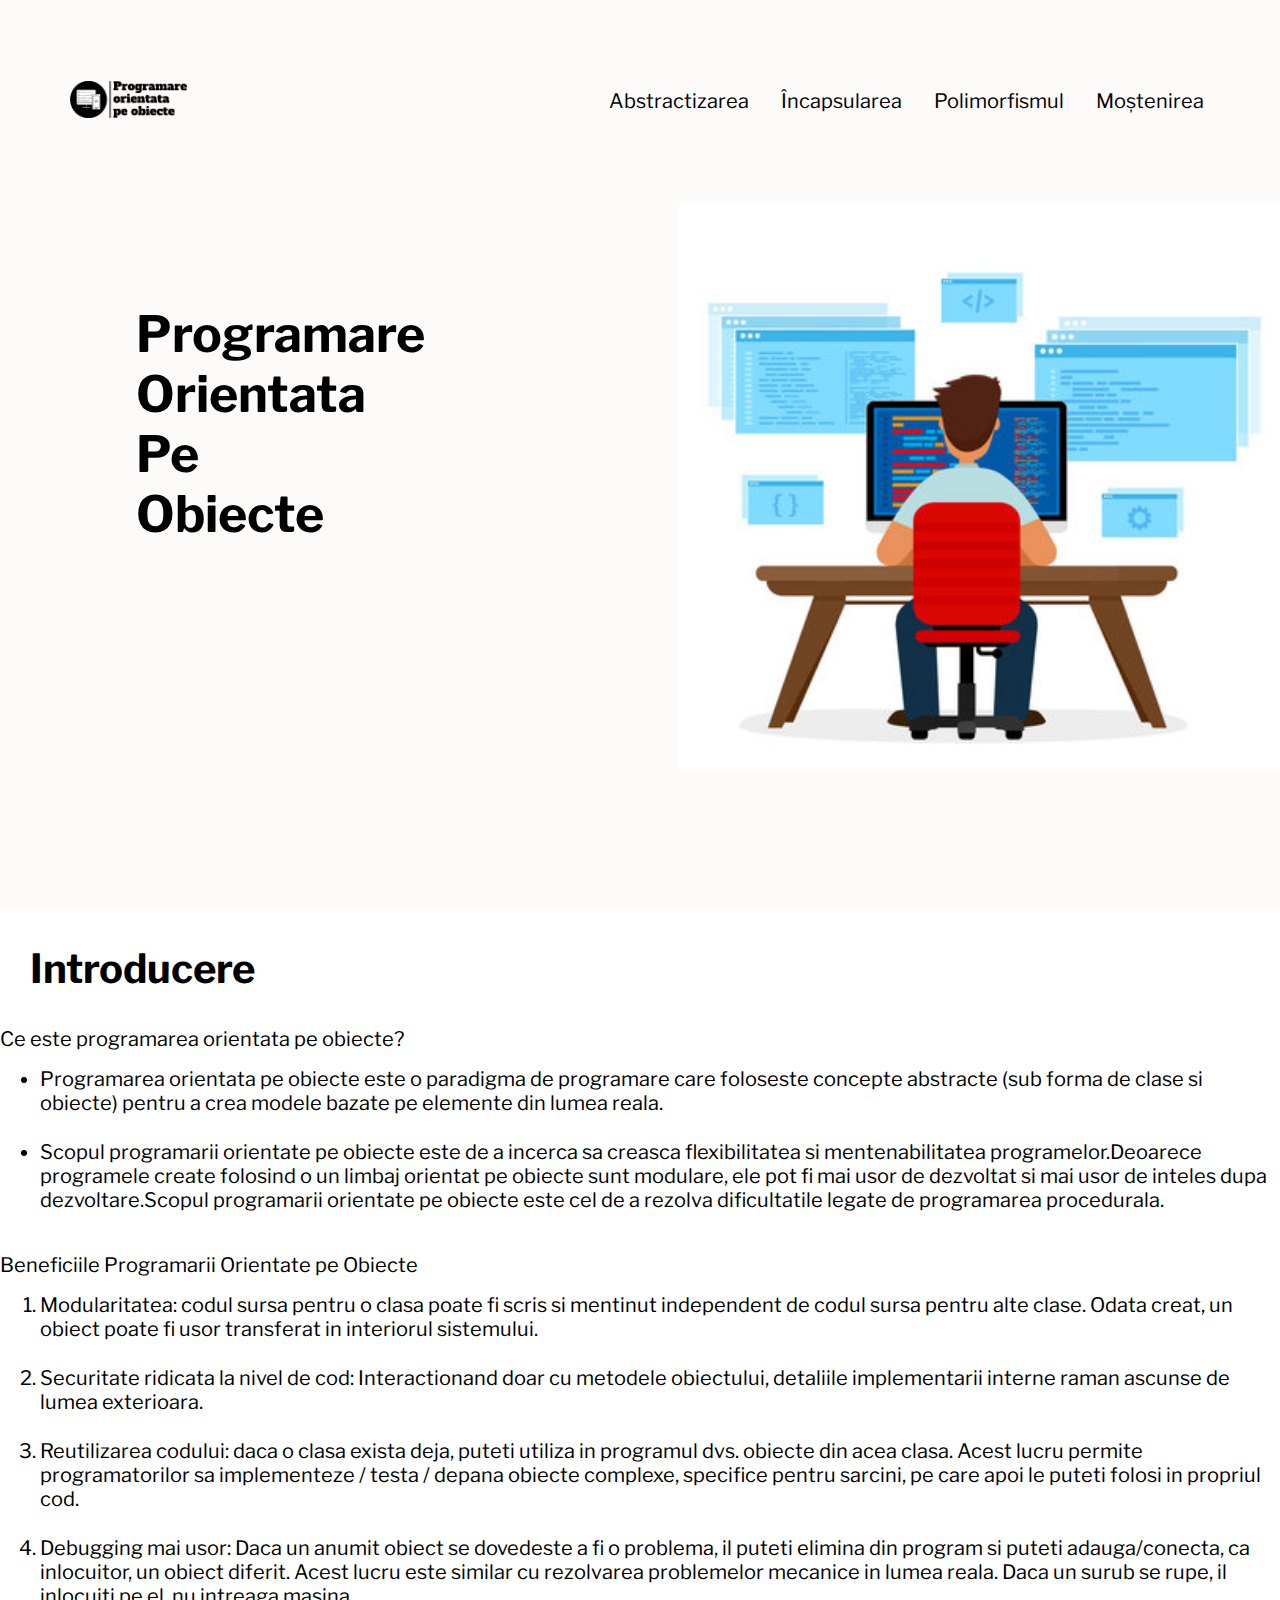
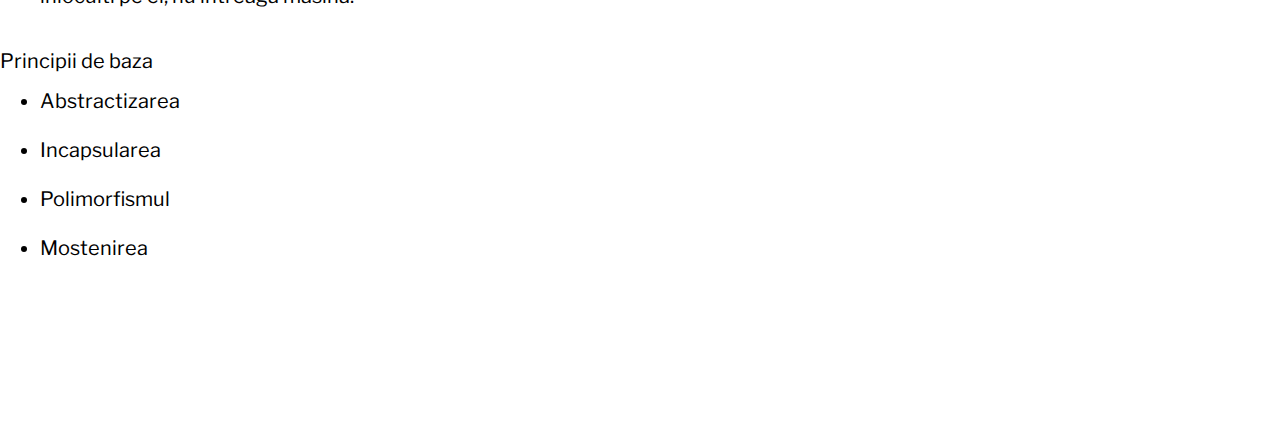
<file: index.html>
<!DOCTYPE html>
<html lang="en">
<head>
    <meta charset="UTF-8">
    <meta name="viewport" content="width=device-width, initial-scale=1.0">
    <title>Programare Orientata Pe Obiecte</title>
    <link rel="stylesheet" href="style.css">
    <link rel="preconnect" href="https://fonts.googleapis.com">
<link rel="preconnect" href="https://fonts.gstatic.com" crossorigin>
<link href="https://fonts.googleapis.com/css2?family=Libre+Franklin:ital,wght@0,100..900;1,100..900&family=Roboto:ital,wght@0,100;0,300;0,400;0,500;0,700;0,900;1,100;1,300;1,400;1,500;1,700;1,900&display=swap" rel="stylesheet">
</head>
<body>
    <div class="bara">
        <a href="index.html" style="margin-left:20px"><img class="logo" src="programare-orientata-pe-obiecte-high-resolution-logo-black-transparent (1).png"></a>
        <button class="buton"><a href="pg4.html">Abstractizarea</a></button>
        <button class="buton"><a href="pg3.html">Încapsularea</a></button>
        <button class="buton"><a href="pg2.html">Polimorfismul</a></button>
        <button class="buton" style="margin-right:70px"><a href="pg1.html">Moștenirea</a></button>
    </div>
    <div class="sus">
        <div style="height:30%" class="nr1">
            <h1 style="width:20%;
                padding-left:20%;
                margin-right:50%;
                margin-top:15%;
                font-size:50px;
                ">Programare Orientata Pe Obiecte</h1>
        </div>
        <div class="nr2" style="height: 80%">
            <img style="width:100%; height: 100%;object-fit:cover;"src="java.jpg">
        </div>
    </div>
    <div class="jos">
        <h2>Introducere</h2>
        <p>Ce este programarea orientata pe obiecte?</p>
        <ul>
            <li>
                Programarea orientata pe obiecte este o paradigma de programare care foloseste concepte abstracte (sub forma de clase si obiecte) pentru a crea modele bazate pe elemente din lumea reala. 
            </li>
            <li>
                Scopul programarii orientate pe obiecte este de a incerca sa creasca flexibilitatea si mentenabilitatea programelor.Deoarece programele create folosind o un limbaj orientat pe obiecte sunt modulare, ele pot fi mai usor de dezvoltat si mai usor de inteles dupa dezvoltare.Scopul programarii orientate pe obiecte este cel de a rezolva dificultatile legate de programarea procedurala.
            </li>
        </ul>
        <p>Beneficiile Programarii Orientate pe Obiecte</p>
        <ol>
            <li>Modularitatea: codul sursa pentru o clasa poate fi scris si mentinut independent de codul sursa pentru alte clase. Odata creat, un obiect poate fi usor transferat in interiorul sistemului.</li>
            <li>Securitate ridicata la nivel de cod: Interactionand doar cu metodele obiectului, detaliile implementarii interne raman ascunse de lumea exterioara.</li> 
            <li>Reutilizarea codului: daca o clasa exista deja, puteti utiliza in programul dvs. obiecte din acea clasa. Acest lucru permite programatorilor sa implementeze / testa / depana obiecte complexe, specifice pentru sarcini, pe care apoi le puteti folosi in propriul cod.</li> 
            <li>Debugging mai usor: Daca un anumit obiect se dovedeste a fi o problema, il puteti elimina din program si puteti adauga/conecta, ca inlocuitor, un obiect diferit. Acest lucru este similar cu rezolvarea problemelor mecanice in lumea reala. Daca un surub se rupe, il inlocuiti pe el, nu intreaga masina.</li>
        </ol>
        <p>Principii de baza</p>
        <ul>
            <li>Abstractizarea</li>
            <li>Incapsularea</li>
            <li>Polimorfismul</li>
            <li>Mostenirea</li>
        </ul>
    </div>
</body>
</html>
</file>
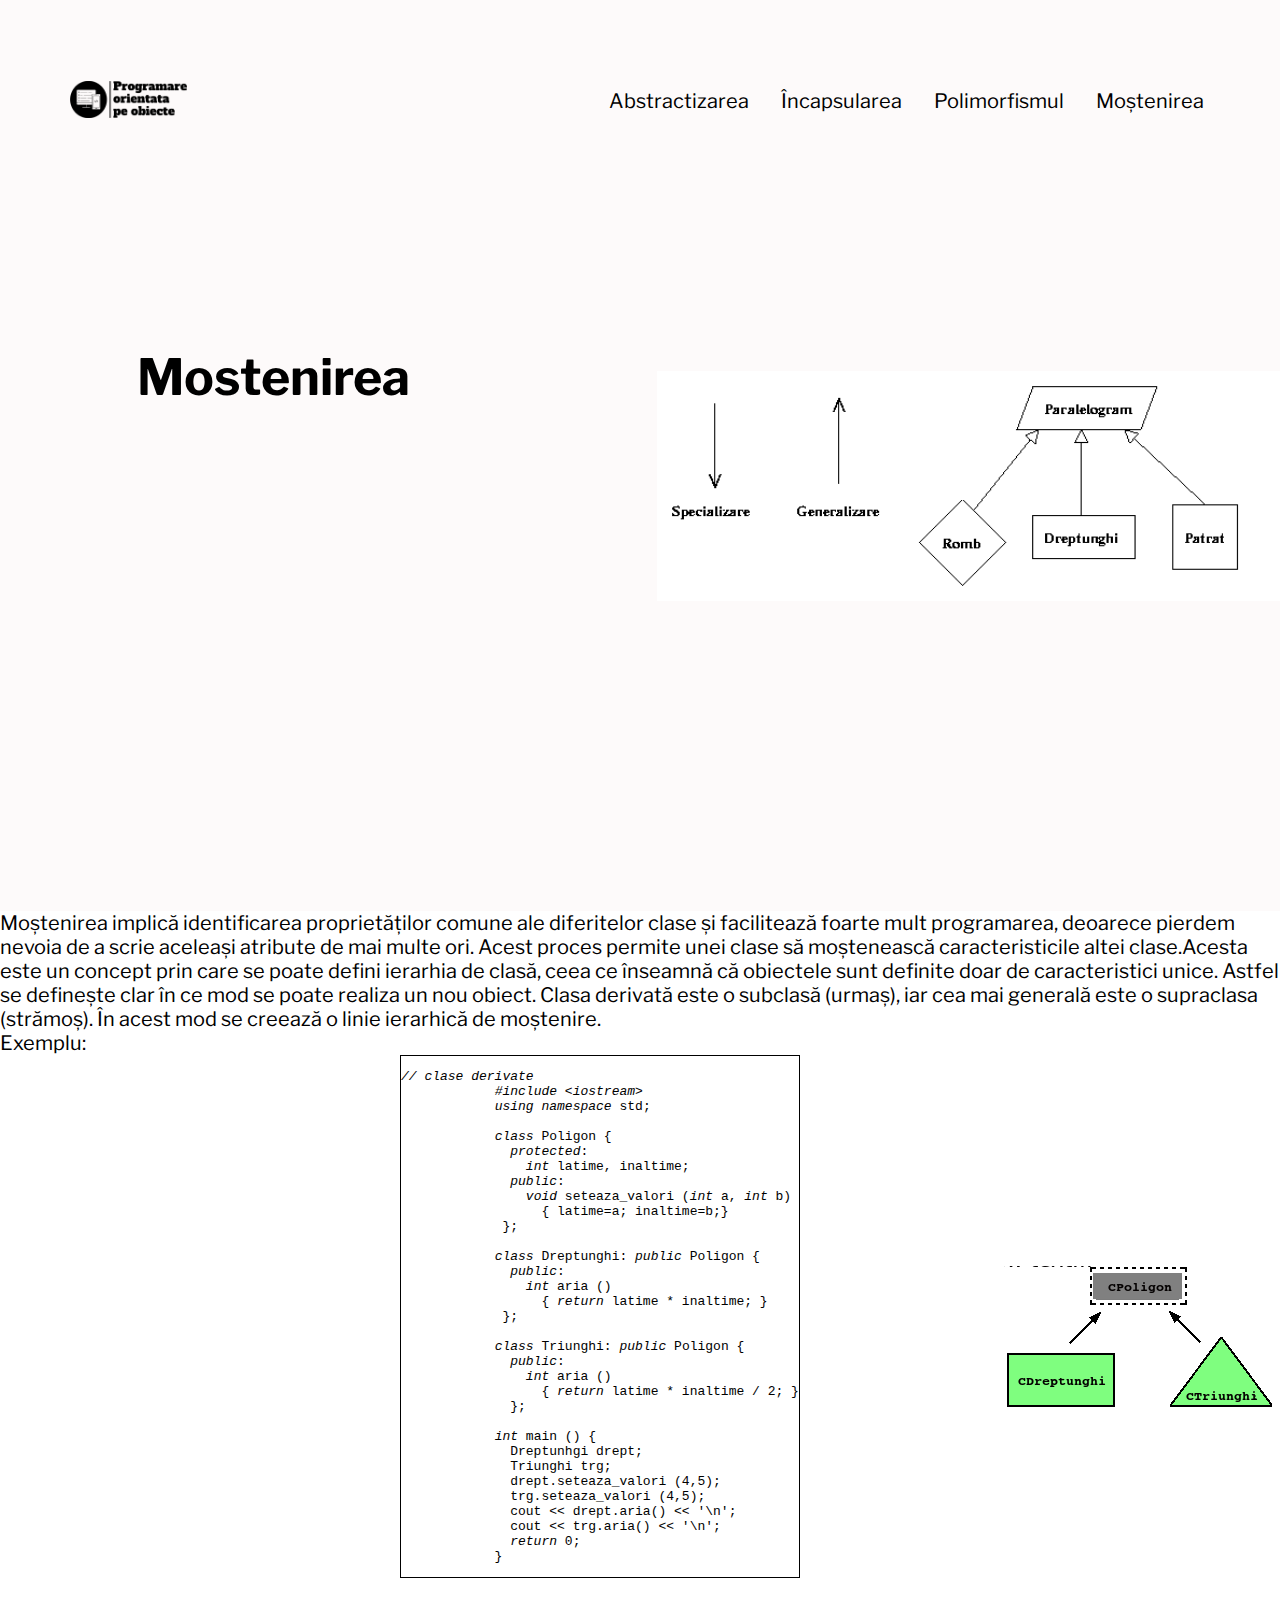
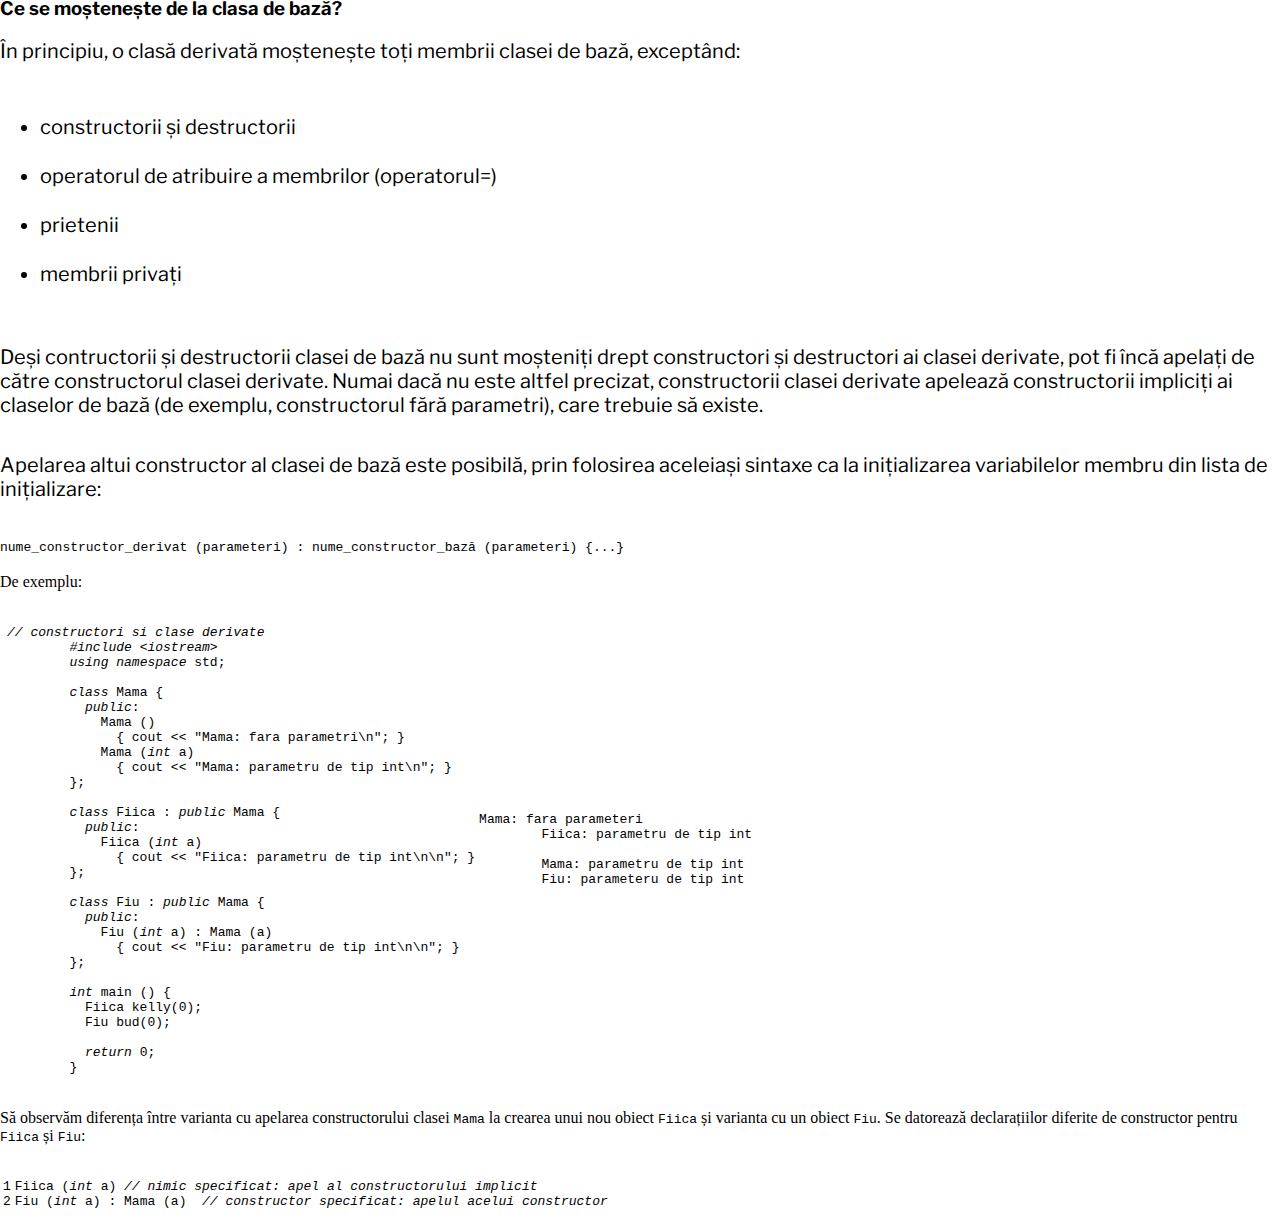
<file: pg1.html>
<!DOCTYPE html>
<html lang="en">
<head>
    <meta charset="UTF-8">
    <meta name="viewport" content="width=device-width, initial-scale=1.0">
    <title>Mostenirea</title>
    <link rel="stylesheet" href="style.css">
    <link rel="preconnect" href="https://fonts.googleapis.com">
<link rel="preconnect" href="https://fonts.gstatic.com" crossorigin>
<link href="https://fonts.googleapis.com/css2?family=Libre+Franklin:ital,wght@0,100..900;1,100..900&family=Roboto:ital,wght@0,100;0,300;0,400;0,500;0,700;0,900;1,100;1,300;1,400;1,500;1,700;1,900&display=swap" rel="stylesheet">
</head>
<body>
    <div class="bara">
        <a href="index.html" style="margin-left:20px"><img class="logo" src="programare-orientata-pe-obiecte-high-resolution-logo-black-transparent (1).png"></a>
        <button class="buton"><a href="pg4.html">Abstractizarea</a></button>
        <button class="buton"><a href="pg3.html">Încapsularea</a></button>
        <button class="buton"><a href="pg2.html">Polimorfismul</a></button>
        <button class="buton" style="margin-right:70px"><a href="pg1.html">Moștenirea</a></button>
    </div>
    <div class="sus">
        <div style="height:30%;margin-right:30%;padding-top:10%;" class="nr1">
            <h1 style="width:20%;
                padding-left:50%;
                margin-top:6%;
                font-size:50px;
                ">Mostenirea</h1>
        </div>
        <div class="nr2" style="height: 80%">
            <img style="width:100%; height: 100%;object-fit:contain;"src="mostenire.jpg">
        </div>
    </div>
    <div class="jos">
        <p>Moștenirea implică identificarea proprietăților comune ale diferitelor clase și facilitează foarte mult programarea, deoarece pierdem nevoia de a scrie aceleași atribute de mai multe ori. Acest proces permite unei clase să moștenească caracteristicile altei clase.Acesta este un concept prin care se poate defini ierarhia de clasă, ceea ce înseamnă că obiectele sunt definite doar de caracteristici unice. Astfel se definește clar în ce mod se poate realiza un nou obiect. Clasa derivată este o subclasă (urmaș), iar cea mai generală este o supraclasa (strămoș). În acest mod se creează o linie ierarhică de moștenire.</p>
        <p>Exemplu:</p>
        <div style="border:1px solid black;display:inline-block; margin-left:400px;">
        <pre><code><cite>// clase derivate</cite>
            <dfn>#include &lt;iostream&gt;</dfn>
            <var>using</var> <var>namespace</var> std;
            
            <var>class</var> Poligon {
              <var>protected</var>:
                <var>int</var> latime, inaltime;
              <var>public</var>:
                <var>void</var> seteaza_valori (<var>int</var> a, <var>int</var> b)
                  { latime=a; inaltime=b;}
             };
            
            <var>class</var> Dreptunghi: <var>public</var> Poligon {
              <var>public</var>:
                <var>int</var> aria ()
                  { <var>return</var> latime * inaltime; }
             };
            
            <var>class</var> Triunghi: <var>public</var> Poligon {
              <var>public</var>:
                <var>int</var> aria ()
                  { <var>return</var> latime * inaltime / 2; }
              };
              
            <var>int</var> main () {
              Dreptunhgi drept;
              Triunghi trg;
              drept.seteaza_valori (4,5);
              trg.seteaza_valori (4,5);
              cout &lt;&lt; drept.aria() &lt;&lt; <kbd>'\n'</kbd>;
              cout &lt;&lt; trg.aria() &lt;&lt; <kbd>'\n'</kbd>;
              <var>return</var> 0;
            }</code></pre>
        </div>
        <img style="padding-bottom:150px;margin-left:200px;" src="inheritance.png">
    </div>
    <section>
        <h3>Ce se moștenește de la clasa de bază?</h3>
        <p>În principiu, o clasă derivată moștenește toți membrii clasei de bază, exceptând:</p><br>
        <br>
        <ul>
        <li>constructorii și destructorii</li>
        <li>operatorul de atribuire a membrilor (operatorul=)</li>
        <li>prietenii</li>
        <li>membrii privați</li>
        </ul>
        <br>
        <p>Deși contructorii și destructorii clasei de bază nu sunt moșteniți drept constructori și destructori ai clasei derivate, pot fi încă apelați de către constructorul clasei derivate. Numai dacă nu este altfel precizat, constructorii clasei derivate apelează constructorii impliciți ai claselor de bază (de exemplu, constructorul fără parametri), care trebuie să existe.</p><br>
        <br>
        <p>Apelarea altui constructor al clasei de bază este posibilă, prin folosirea aceleiași sintaxe ca la inițializarea variabilelor membru din lista de inițializare:</p><br>
        <br>
        <code>
        nume_constructor_derivat (parameteri) : nume_constructor_bază (parameteri) {...}<br>
        </code>
        <br>
        De exemplu: <br>
        <br>
        <div><table><tbody><tr><td class><pre><code></code></pre></td>
        <td><pre><code><cite>// constructori si clase derivate</cite>
        <dfn>#include &lt;iostream&gt;</dfn>
        <var>using</var> <var>namespace</var> std;
        
        <var>class</var> Mama {
          <var>public</var>:
            Mama ()
              { cout &lt;&lt; <kbd>"Mama: fara parametri\n"</kbd>; }
            Mama (<var>int</var> a)
              { cout &lt;&lt; <kbd>"Mama: parametru de tip int\n"</kbd>; }
        };
        
        <var>class</var> Fiica : <var>public</var> Mama {
          <var>public</var>:
            Fiica (<var>int</var> a)
              { cout &lt;&lt; <kbd>"Fiica: parametru de tip int\n\n"</kbd>; }
        };
        
        <var>class</var> Fiu : <var>public</var> Mama {
          <var>public</var>:
            Fiu (<var>int</var> a) : Mama (a)
              { cout &lt;&lt; <kbd>"Fiu: parametru de tip int\n\n"</kbd>; }
        };
        
        <var>int</var> main () {
          Fiica kelly(0);
          Fiu bud(0);
          
          <var>return</var> 0;
        }</code></pre></td>
        <td><pre><samp>Mama: fara parameteri
        Fiica: parametru de tip int
        
        Mama: parametru de tip int
        Fiu: parameteru de tip int</samp></pre></td></tr></tbody></table><div><a><div><a ><span></span></a></div></a></div></div>
        <br>
        Să observăm diferența între varianta cu apelarea constructorului clasei <code>Mama</code> la crearea unui nou obiect <code>Fiica</code> și varianta cu un obiect <code>Fiu</code>. Se datorează declarațiilor diferite de constructor pentru <code>Fiica</code> și <code>Fiu</code>:<br>
        <br>
        <div><table><tbody><tr><td><pre><code>1<br>2<br></code></pre></td>
        <td><pre><code>Fiica (<var>int</var> a) <cite>// nimic specificat: apel al constructorului implicit</cite>
Fiu (<var>int</var> a) : Mama (a)  <cite>// constructor specificat: apelul acelui constructor </cite></code></pre></td>
        </tr></tbody></table></div>
        </section>
</body>
</html>
</file>
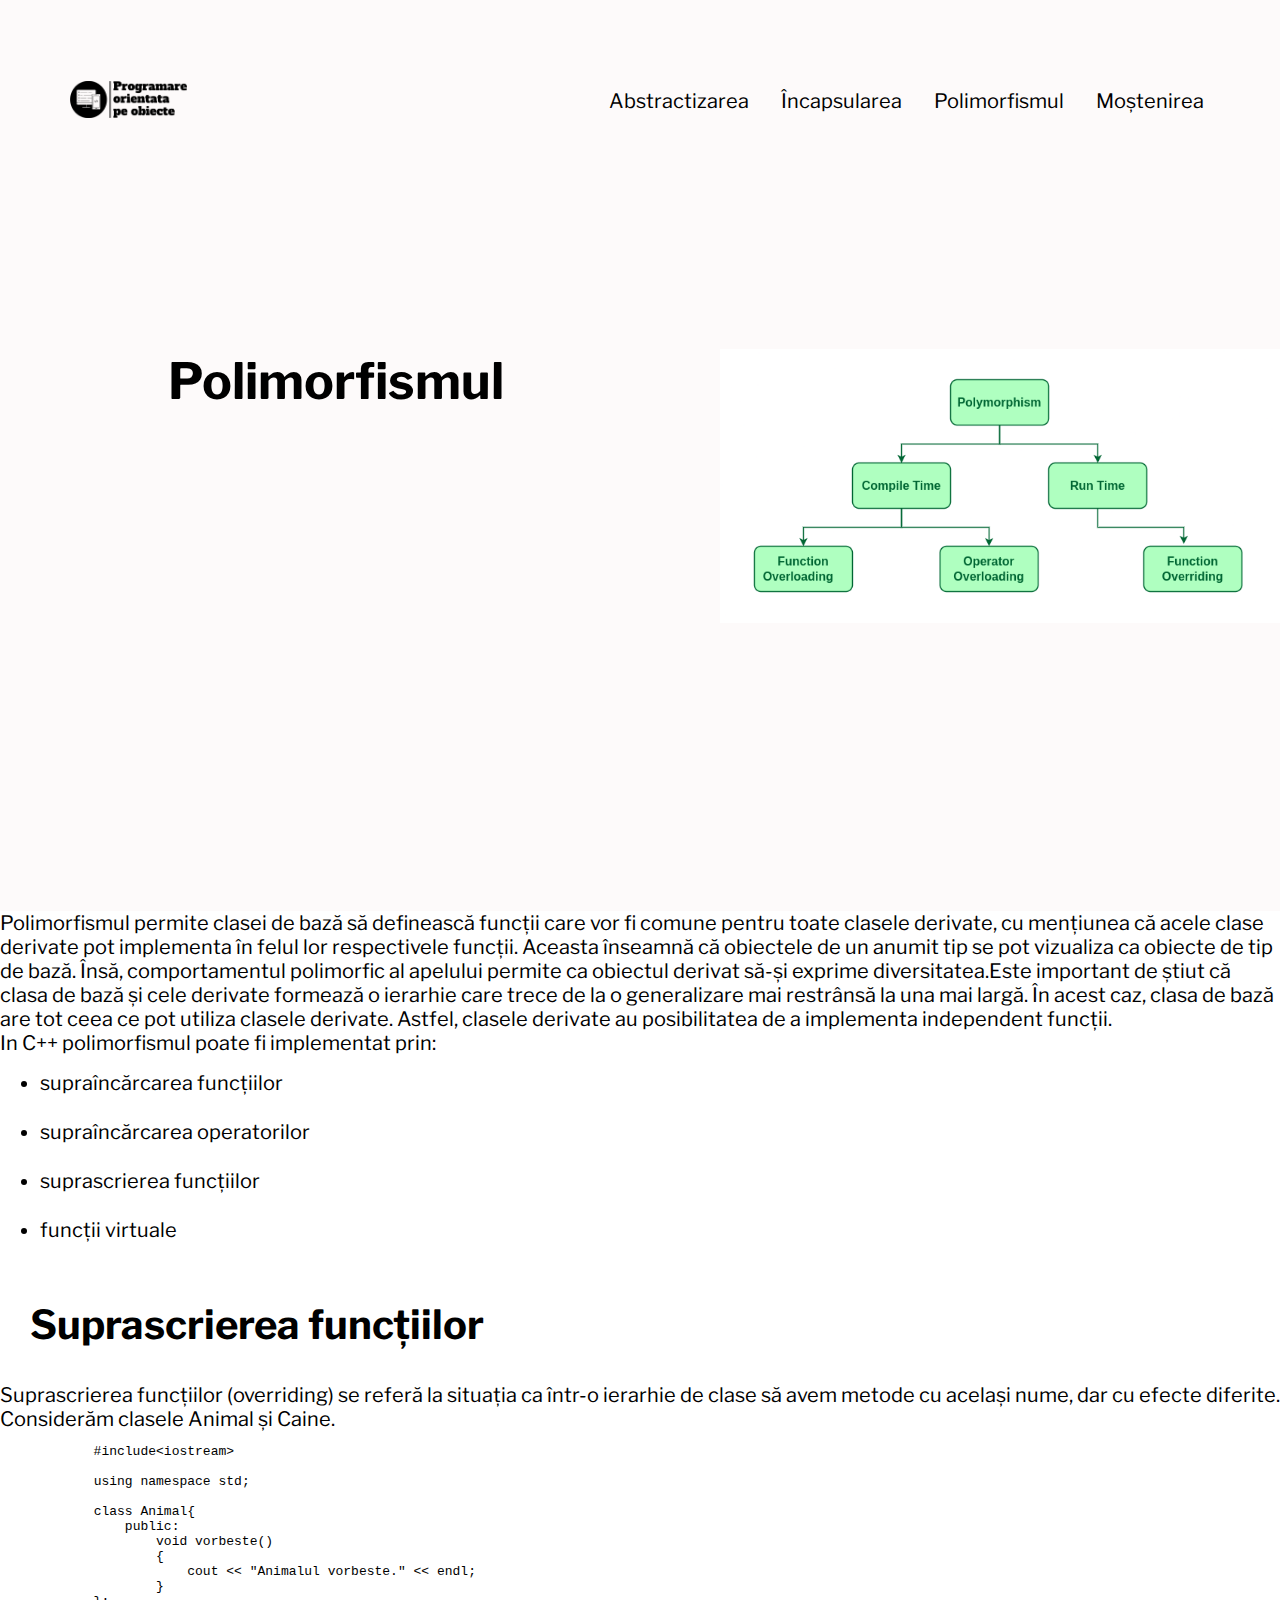
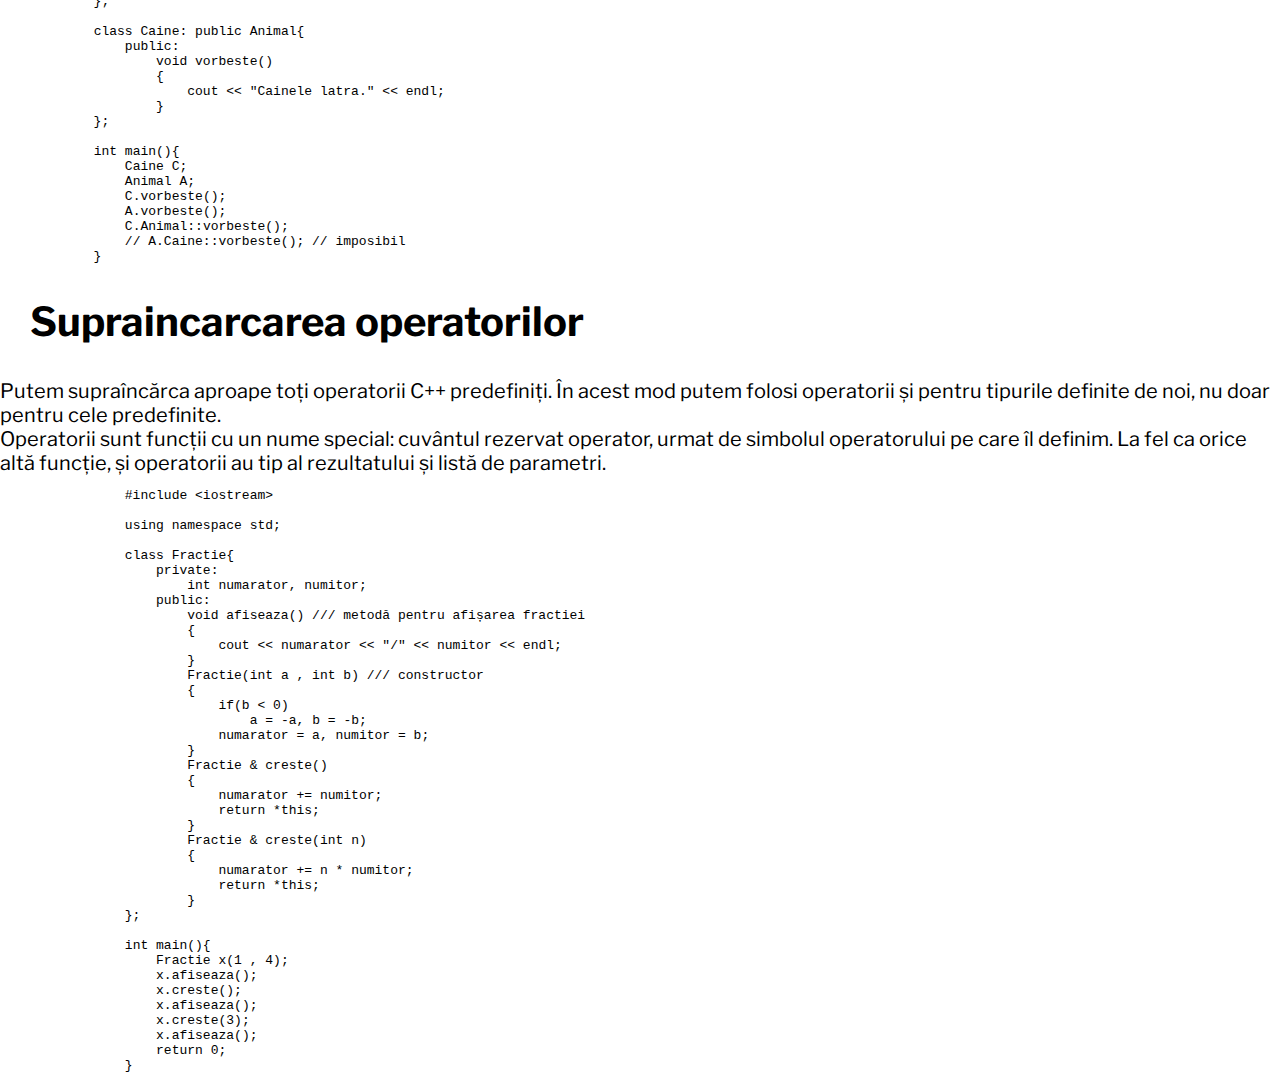
<file: pg2.html>
<!DOCTYPE html>
<html lang="en">
<head>
    <meta charset="UTF-8">
    <meta name="viewport" content="width=device-width, initial-scale=1.0">
    <title>Polimorfismul</title>
    <link rel="stylesheet" href="style.css">
    <link rel="preconnect" href="https://fonts.googleapis.com">
<link rel="preconnect" href="https://fonts.gstatic.com" crossorigin>
<link href="https://fonts.googleapis.com/css2?family=Libre+Franklin:ital,wght@0,100..900;1,100..900&family=Roboto:ital,wght@0,100;0,300;0,400;0,500;0,700;0,900;1,100;1,300;1,400;1,500;1,700;1,900&display=swap" rel="stylesheet">
</head>
<body>
    <div class="bara">
        <a href="index.html" style="margin-left:20px"><img class="logo" src="programare-orientata-pe-obiecte-high-resolution-logo-black-transparent (1).png"></a>
        <button class="buton"><a href="pg4.html">Abstractizarea</a></button>
        <button class="buton"><a href="pg3.html">Încapsularea</a></button>
        <button class="buton"><a href="pg2.html">Polimorfismul</a></button>
        <button class="buton" style="margin-right:70px"><a href="pg1.html">Moștenirea</a></button>
    </div>
    <div class="sus">
        <div style="height:30%;margin-right:30%;padding-top:10%;" class="nr1">
            <h1 style="width:20%;
                padding-left:50%;
                margin-top:6%;
                font-size:50px;
                ">Polimorfismul</h1>
        </div>
        <div class="nr2" style="height: 80%">
            <img style="width:100%; height: 100%;object-fit:contain;"src="poli.png">
        </div>
    </div>
    <div class="jos">
        <p>
            Polimorfismul permite clasei de bază să definească funcții care vor fi comune pentru toate clasele derivate, cu mențiunea că acele clase derivate pot implementa în felul lor respectivele funcții. Aceasta înseamnă că obiectele de un anumit tip se pot vizualiza ca obiecte de tip de bază. Însă, comportamentul polimorfic al apelului permite ca obiectul derivat să-și exprime diversitatea.Este important de știut că clasa de bază și cele derivate formează o ierarhie care trece de la o generalizare mai restrânsă la una mai largă. În acest caz, clasa de bază are tot ceea ce pot utiliza clasele derivate. Astfel, clasele derivate au posibilitatea de a implementa independent funcții.
        </p>
        <p>In C++ polimorfismul poate fi implementat prin:</p>
        <ul >
            <li>
                supraîncărcarea funcțiilor
            </li>
            <li>
                supraîncărcarea operatorilor
            </li>
            <li>
                suprascrierea funcțiilor
            </li>
            <li>
                funcții virtuale
            </li>
        </ul>
        <h2> Suprascrierea funcțiilor</h2>
        <p>Suprascrierea funcțiilor (overriding) se referă la situația ca într-o ierarhie de clase să avem metode cu același nume, dar cu efecte diferite. Considerăm clasele Animal și Caine.
        </p>
        <pre data-lang="text/x-c++src"><span>            #include&lt;iostream&gt;</span>

            <span >using</span> <span>namespace</span> <span>std</span>;
            
            <span>class</span> <span>Animal</span>{
                <span>public</span>:
                    <span>void</span> <span >vorbeste</span>()
                    {
                        <span>cout</span> <span>&lt;&lt;</span> <span>"Animalul vorbeste."</span> <span>&lt;&lt;</span> <span>endl</span>;
                    }
            };
            
            <span>class</span> <span >Caine</span>: <span>public</span> <span>Animal</span>{
                <span>public</span>:
                    <span>void</span> <span >vorbeste</span>()
                    {
                        <span >cout</span> <span >&lt;&lt;</span> <span>"Cainele latra."</span> <span>&lt;&lt;</span> <span>endl</span>;
                    }
            };
            
            <span>int</span> <span >main</span>(){
                <span >Caine</span> <span >C</span>;
                <span >Animal</span> <span >A</span>;
                <span >C</span>.<span >vorbeste</span>();
                <span >A</span>.<span >vorbeste</span>();
                <span >C</span>.<span >Animal</span>::<span >vorbeste</span>();
                <span>// A.Caine::vorbeste(); // imposibil</span>
            }</pre>
        <h2>Supraincarcarea operatorilor</h2>
        <p>Putem supraîncărca aproape toți operatorii C++ predefiniți. În acest mod putem folosi operatorii și pentru tipurile definite de noi, nu doar pentru cele predefinite.        </p>
        <p>Operatorii sunt funcții cu un nume special: cuvântul rezervat operator, urmat de simbolul operatorului pe care îl definim. La fel ca orice altă funcție, și operatorii au tip al rezultatului și listă de parametri.
            <pre data-lang="text/x-c++src"><span>                #include &lt;iostream&gt;</span>

                <span>using</span> <span>namespace</span> <span>std</span>;
                
                <span>class</span> <span>Fractie</span>{
                    <span>private</span>:
                        <span>int</span> <span>numarator</span>, <span>numitor</span>;
                    <span>public</span>:
                        <span>void</span> <span>afiseaza</span>() <span>/// metodă pentru afișarea fractiei</span>
                        {
                            <span>cout</span> <span>&lt;&lt;</span> <span>numarator</span> <span>&lt;&lt;</span> <span>"/"</span> <span>&lt;&lt;</span> <span>numitor</span> <span>&lt;&lt;</span> <span>endl</span>;
                        }
                        <span>Fractie</span>(<span>int</span> <span>a</span> , <span>int</span> <span>b</span>) <span>/// constructor</span>
                        {
                            <span>if</span>(<span>b</span> <span>&lt;</span> <span>0</span>)
                                <span>a</span> <span>=</span> <span>-</span><span>a</span>, <span>b</span> <span>=</span> <span>-</span><span>b</span>;
                            <span>numarator</span> <span>=</span> <span>a</span>, <span>numitor</span> <span>=</span> <span>b</span>;
                        }
                        <span>Fractie</span> <span>&amp;</span> <span>creste</span>()
                        {
                            <span>numarator</span> <span>+=</span> <span>numitor</span>;
                            <span>return</span> <span>*</span><span>this</span>;
                        }
                        <span>Fractie</span> <span>&amp;</span> <span>creste</span>(<span>int</span> <span>n</span>)
                        {
                            <span>numarator</span> <span>+=</span> <span>n</span> <span>*</span> <span>numitor</span>;
                            <span>return</span> <span>*</span><span>this</span>;
                        }
                };
                
                <span>int</span> <span>main</span>(){
                    <span>Fractie</span> <span>x</span>(<span>1</span> , <span>4</span>);
                    <span>x</span>.<span>afiseaza</span>();
                    <span>x</span>.<span>creste</span>();
                    <span>x</span>.<span>afiseaza</span>();
                    <span>x</span>.<span>creste</span>(<span>3</span>);
                    <span>x</span>.<span>afiseaza</span>();
                    <span>return</span> <span>0</span>;
                }</pre>
        </p>
    </div>
</body>
</html>
</file>
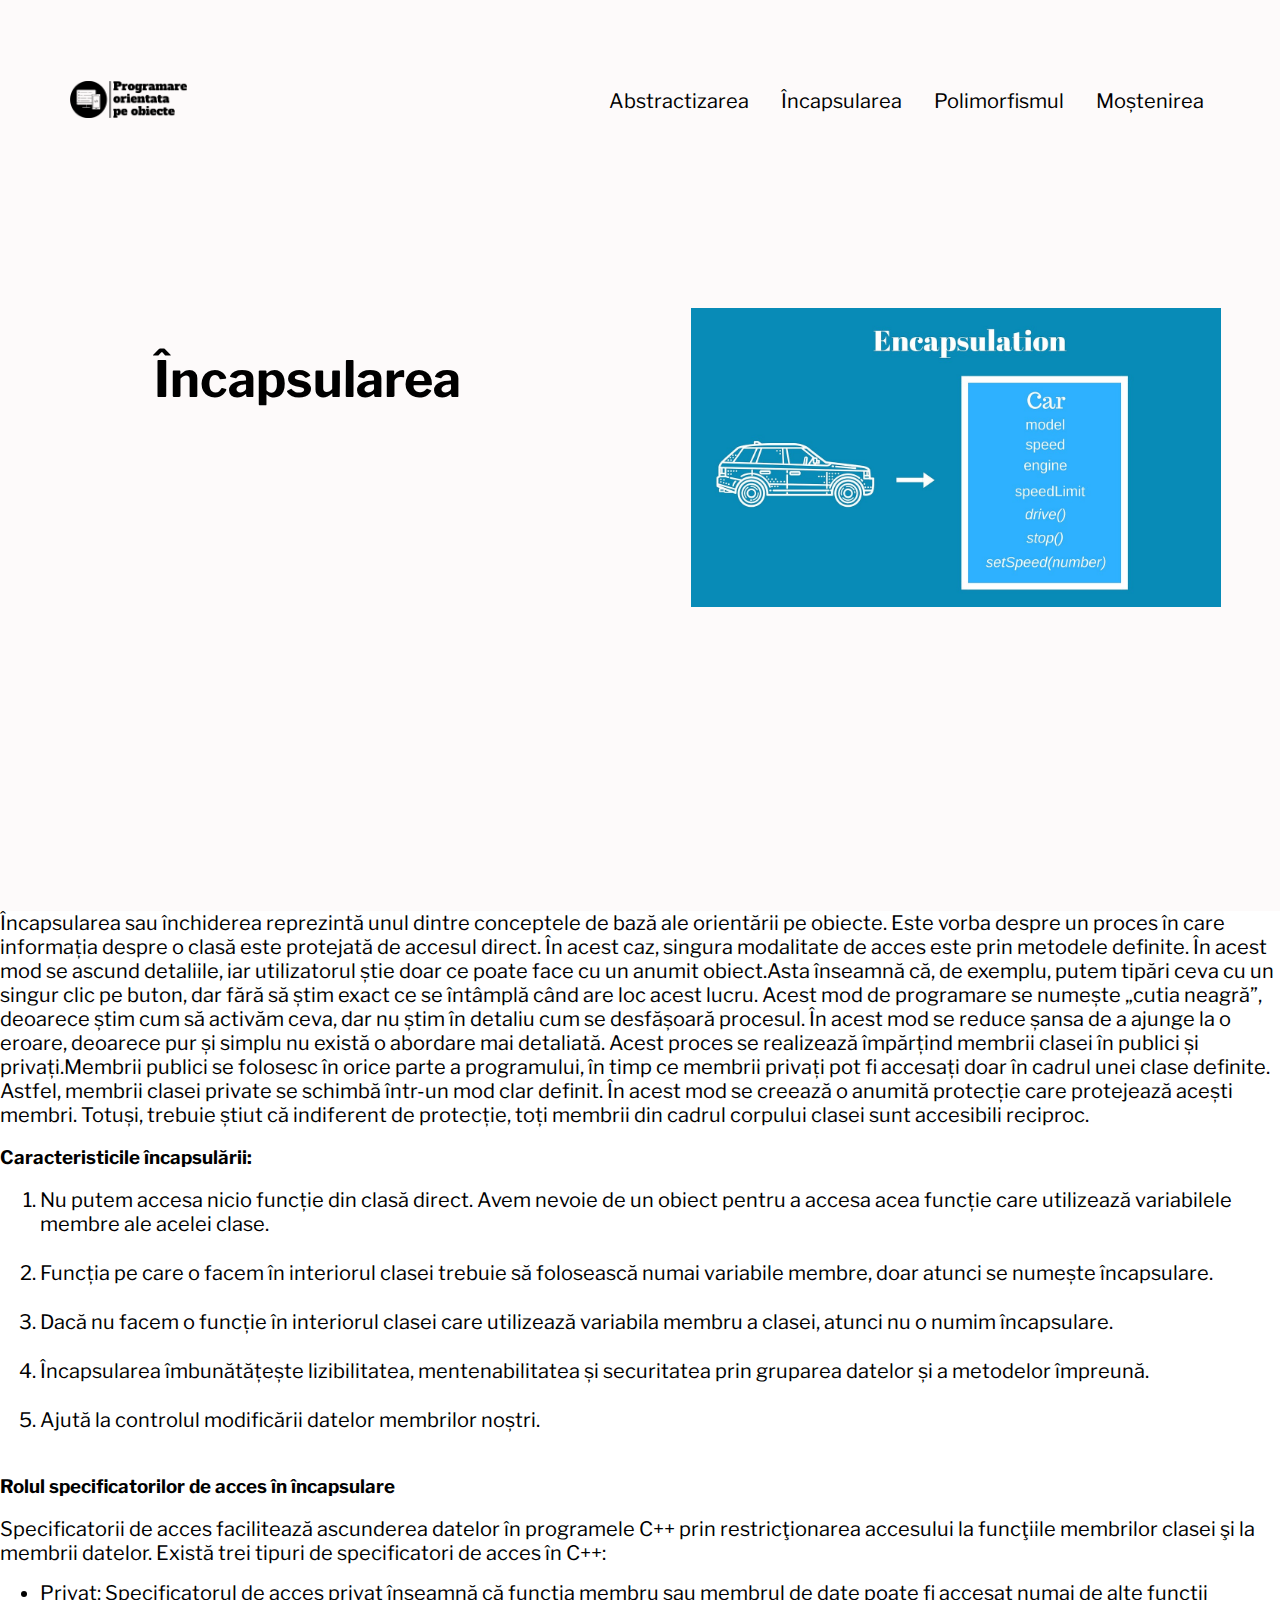
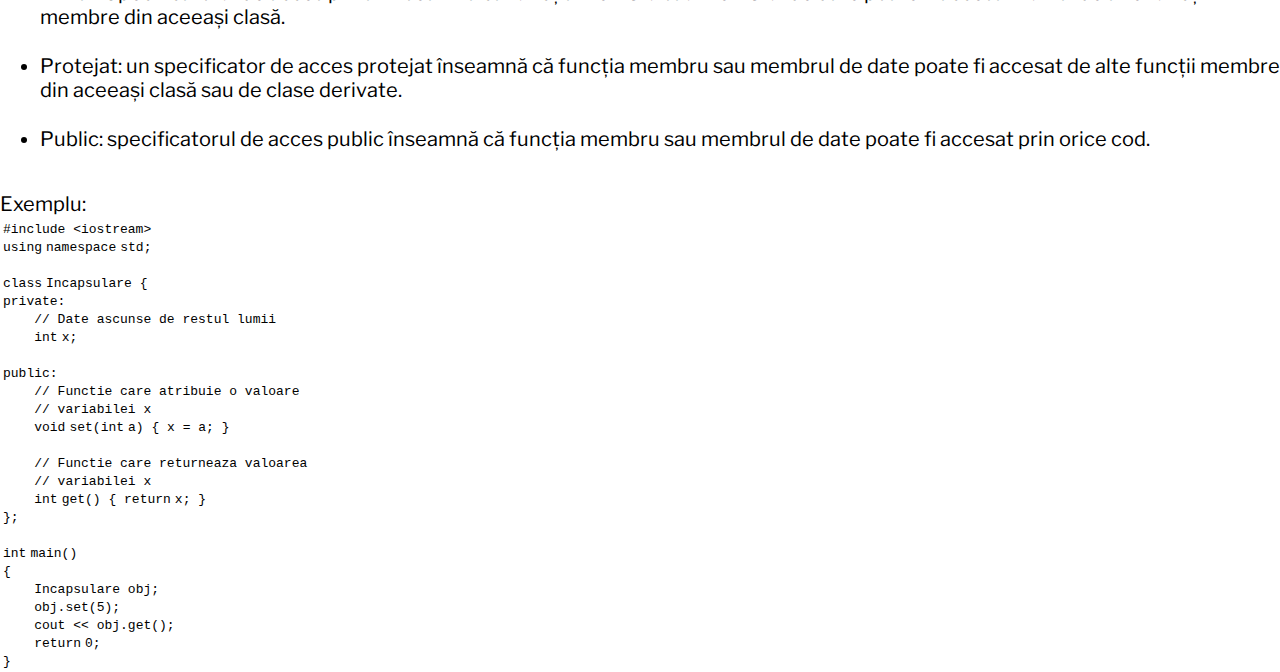
<file: pg3.html>
<!DOCTYPE html>
<html lang="en">
<head>
    <meta charset="UTF-8">
    <meta name="viewport" content="width=device-width, initial-scale=1.0">
    <title>Încapsularea</title>
    <link rel="stylesheet" href="style.css">
    <link rel="preconnect" href="https://fonts.googleapis.com">
<link rel="preconnect" href="https://fonts.gstatic.com" crossorigin>
<link href="https://fonts.googleapis.com/css2?family=Libre+Franklin:ital,wght@0,100..900;1,100..900&family=Roboto:ital,wght@0,100;0,300;0,400;0,500;0,700;0,900;1,100;1,300;1,400;1,500;1,700;1,900&display=swap" rel="stylesheet">
</head>
<body>
    <div class="bara">
        <a href="index.html" style="margin-left:20px"><img class="logo" src="programare-orientata-pe-obiecte-high-resolution-logo-black-transparent (1).png"></a>
        <button class="buton"><a href="pg4.html">Abstractizarea</a></button>
        <button class="buton"><a href="pg3.html">Încapsularea</a></button>
        <button class="buton"><a href="pg2.html">Polimorfismul</a></button>
        <button class="buton" style="margin-right:70px"><a href="pg1.html">Moștenirea</a></button>
    </div>
    <div class="sus">
        <div style="height:30%;margin-right:30%;padding-top:10%;" class="nr1">
            <h1 style="width:20%;
                padding-left:50%;
                margin-top:6%;
                font-size:50px;
                ">Încapsularea</h1>
        </div>
        <div class="nr2" style="height: 80%">
            <img style="width:90%; height: 90%;object-fit:contain;"src="incjpg.jpg">
        </div>
    </div>
    <div class="jos">
        <p>Încapsularea sau închiderea reprezintă unul dintre conceptele de bază ale orientării pe obiecte. Este vorba despre un proces în care informația despre o clasă este protejată de accesul direct. În acest caz, singura modalitate de acces este prin metodele definite. În acest mod se ascund detaliile, iar utilizatorul știe doar ce poate face cu un anumit obiect.Asta înseamnă că, de exemplu, putem tipări ceva cu un singur clic pe buton, dar fără să știm exact ce se întâmplă când are loc acest lucru. Acest mod de programare se numește „cutia neagră”, deoarece știm cum să activăm ceva, dar nu știm în detaliu cum se desfășoară procesul. În acest mod se reduce șansa de a ajunge la o eroare, deoarece pur și simplu nu există o abordare mai detaliată. Acest proces se realizează împărțind membrii clasei în publici și privați.Membrii publici se folosesc în orice parte a programului, în timp ce membrii privați pot fi accesați doar în cadrul unei clase definite. Astfel, membrii clasei private se schimbă într-un mod clar definit. În acest mod se creează o anumită protecție care protejează acești membri. Totuși, trebuie știut că indiferent de protecție, toți membrii din cadrul corpului clasei sunt accesibili reciproc.</p>
        <h3>Caracteristicile încapsulării:</h3>
        <ol>
            <li>Nu putem accesa nicio funcție din clasă direct. Avem nevoie de un obiect pentru a accesa acea funcție care utilizează variabilele membre ale acelei clase.</li>
            <li>Funcția pe care o facem în interiorul clasei trebuie să folosească numai variabile membre, doar atunci se numește încapsulare.</li>
            <li>Dacă nu facem o funcție în interiorul clasei care utilizează variabila membru a clasei, atunci nu o numim încapsulare.</li>
            <li>Încapsularea îmbunătățește lizibilitatea, mentenabilitatea și securitatea prin gruparea datelor și a metodelor împreună.</li>
            <li>Ajută la controlul modificării datelor membrilor noștri.</li>

        </ol>
        <h3> Rolul specificatorilor de acces în încapsulare </h3>
        <p>Specificatorii de acces facilitează ascunderea datelor în programele C++ prin restricţionarea accesului la funcţiile membrilor clasei şi la membrii datelor. Există trei tipuri de specificatori de acces în C++:</p>
        <ul>
            <li>Privat: Specificatorul de acces privat înseamnă că funcția membru sau membrul de date poate fi accesat numai de alte funcții membre din aceeași clasă.</li>
            <li>Protejat: un specificator de acces protejat înseamnă că funcția membru sau membrul de date poate fi accesat de alte funcții membre din aceeași clasă sau de clase derivate.</li>
            <li>Public: specificatorul de acces public înseamnă că funcția membru sau membrul de date poate fi accesat prin orice cod.</li>
        </ul>
        <p>Exemplu:</p>
        <div>
            <div>
            <table>
            <tbody>
            <tr>
            <td>
            <div>
            <div><code>#include &lt;iostream&gt;</code></div>
            <div><code >using</code> <code >namespace</code> <code >std;</code></div>
            <div>&nbsp;</div>
            <div><code >class</code> <code >Incapsulare {</code></div>
            <div><code >private</code><code >:</code></div>
            <div><code>&nbsp;&nbsp;&nbsp;&nbsp;</code><code>// Date ascunse de restul lumii</code></div>
            <div><code>&nbsp;&nbsp;&nbsp;&nbsp;</code><code  bold">int</code> <code >x;</code></div>
            <div>&nbsp;</div>
            <div><code >public</code><code >:</code></div>
            <div><code>&nbsp;&nbsp;&nbsp;&nbsp;</code><code>// Functie care atribuie o valoare</code></div>
            <div><code>&nbsp;&nbsp;&nbsp;&nbsp;</code><code>// variabilei x</code></div>
            <div><code>&nbsp;&nbsp;&nbsp;&nbsp;</code><code >void</code> <code >set(</code><code >int</code> <code >a) { x = a; }</code></div>
            <div>&nbsp;</div>
            <div><code>&nbsp;&nbsp;&nbsp;&nbsp;</code><code>// Functie care returneaza valoarea</code></div>
            <div><code>&nbsp;&nbsp;&nbsp;&nbsp;</code><code>// variabilei x</code></div>
            <div><code>&nbsp;&nbsp;&nbsp;&nbsp;</code><code >int</code> <code>get() { </code><code >return</code> <code >x; }</code></div>
            <div><code>};</code></div>
            <div>&nbsp;</div>
            <div><code>int</code> <code>main()</code></div>
            <div><code >{</code></div>
            <div><code>&nbsp;&nbsp;&nbsp;&nbsp;</code><code>Incapsulare obj;</code></div>
            <div><code >&nbsp;&nbsp;&nbsp;&nbsp;</code><code>obj.set(5);</code></div>
            <div><code >&nbsp;&nbsp;&nbsp;&nbsp;</code><code>cout &lt;&lt; obj.get();</code></div>
            <div><code >&nbsp;&nbsp;&nbsp;&nbsp;</code><code >return</code> <code >0;</code></div>
            <div><code>}</code></div>
            </div>
            </td>
            </tr>
            </tbody>
            </table>
            </div></div>
    </div>
</body>
</html>
</file>
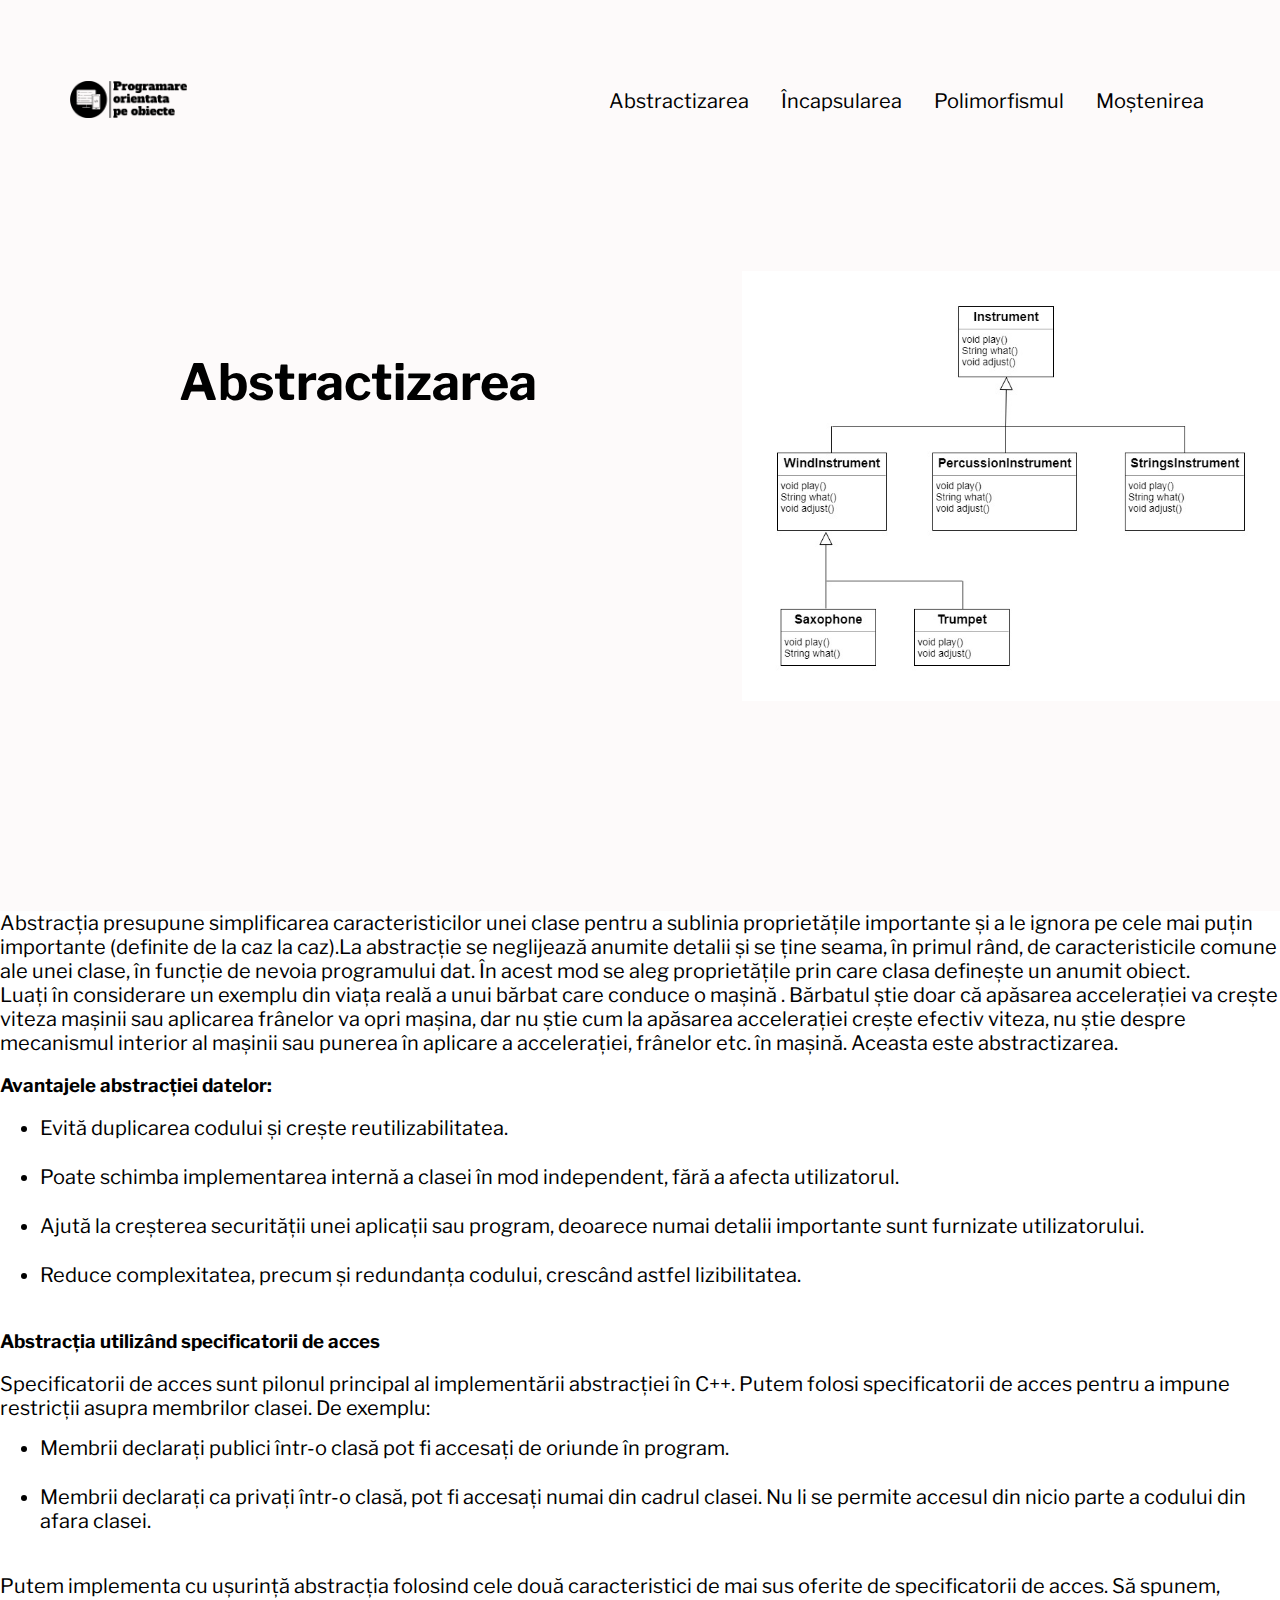
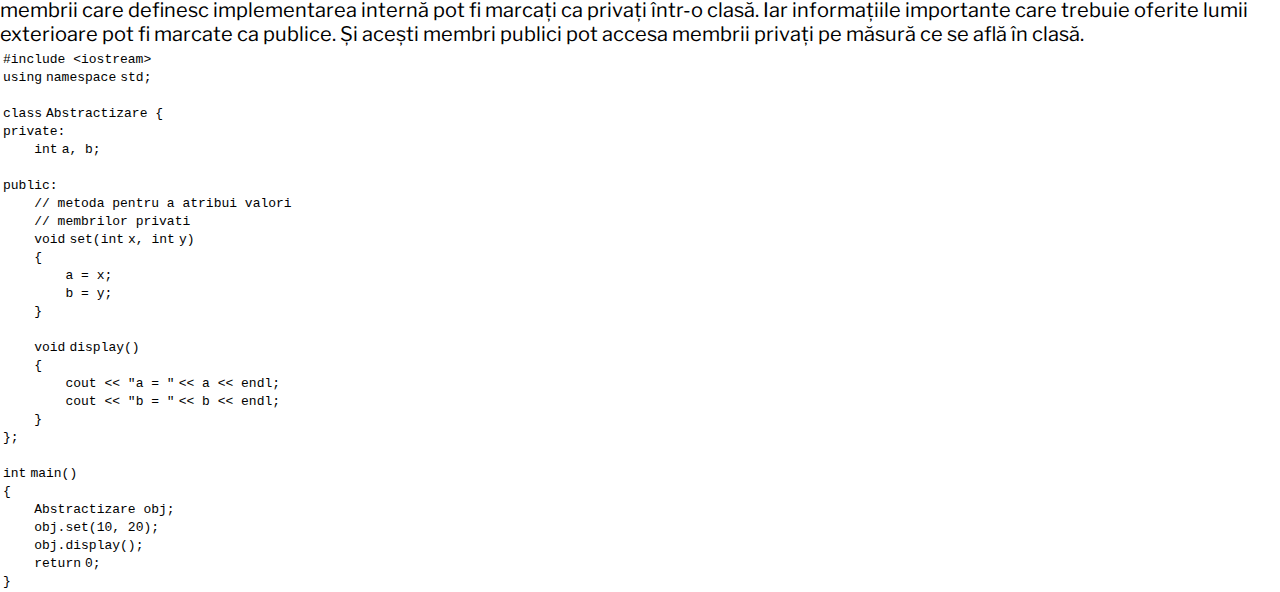
<file: pg4.html>
<!DOCTYPE html>
<html lang="en">
<head>
    <meta charset="UTF-8">
    <meta name="viewport" content="width=device-width, initial-scale=1.0">
    <title>Abstractizarea</title>
    <link rel="stylesheet" href="style.css">
    <link rel="preconnect" href="https://fonts.googleapis.com">
<link rel="preconnect" href="https://fonts.gstatic.com" crossorigin>
<link href="https://fonts.googleapis.com/css2?family=Libre+Franklin:ital,wght@0,100..900;1,100..900&family=Roboto:ital,wght@0,100;0,300;0,400;0,500;0,700;0,900;1,100;1,300;1,400;1,500;1,700;1,900&display=swap" rel="stylesheet">
</head>
<body>
    <div class="bara">
        <a href="index.html" style="margin-left:20px"><img class="logo" src="programare-orientata-pe-obiecte-high-resolution-logo-black-transparent (1).png"></a>
        <button class="buton"><a href="pg4.html">Abstractizarea</a></button>
        <button class="buton"><a href="pg3.html">Încapsularea</a></button>
        <button class="buton"><a href="pg2.html">Polimorfismul</a></button>
        <button class="buton" style="margin-right:70px"><a href="pg1.html">Moștenirea</a></button>
    </div>
    <div class="sus">
        <div style="height:30%;margin-right:30%;padding-top:10%;" class="nr1">
            <h1 style="width:20%;
                padding-left:50%;
                margin-top:6%;
                font-size:50px;
                ">Abstractizarea</h1>
        </div>
        <div class="nr2" style="height: 80%">
            <img style="width:100%; height: 100%;object-fit:contain;"src="instrument.jpg">
        </div>
    </div>
    <div class="jos">
       <p> Abstracția presupune simplificarea caracteristicilor unei clase pentru a sublinia proprietățile importante și a le ignora pe cele mai puțin importante (definite de la caz la caz).La abstracție se neglijează anumite detalii și se ține seama, în primul rând, de caracteristicile comune ale unei clase, în funcție de nevoia programului dat. În acest mod se aleg proprietățile prin care clasa definește un anumit obiect.</p>
       <p>Luați în considerare un exemplu din viața reală a unui bărbat care conduce o mașină . Bărbatul știe doar că apăsarea accelerației va crește viteza mașinii sau aplicarea frânelor va opri mașina, dar nu știe cum la apăsarea accelerației crește efectiv viteza, nu știe despre mecanismul interior al mașinii sau punerea în aplicare a accelerației, frânelor etc. în mașină. Aceasta este abstractizarea.</p> 
       <h3>Avantajele abstracției datelor:</h3>
        <ul>
            <li>Evită duplicarea codului și crește reutilizabilitatea.</li>
            <li>Poate schimba implementarea internă a clasei în mod independent, fără a afecta utilizatorul.</li>
            <li>Ajută la creșterea securității unei aplicații sau program, deoarece numai detalii importante sunt furnizate utilizatorului.</li>
            <li>Reduce complexitatea, precum și redundanța codului, crescând astfel lizibilitatea.</li>
        </ul>
        <h3>Abstracția utilizând specificatorii de acces</h3>
        <p>Specificatorii de acces sunt pilonul principal al implementării abstracției în C++. Putem folosi specificatorii de acces pentru a impune restricții asupra membrilor clasei. De exemplu:</p>
        <ul>
            <li>Membrii declarați publici într-o clasă pot fi accesați de oriunde în program.</li>
            <li>Membrii declarați ca privați într-o clasă, pot fi accesați numai din cadrul clasei. Nu li se permite accesul din nicio parte a codului din afara clasei.</li>
        </ul>
        <p>Putem implementa cu ușurință abstracția folosind cele două caracteristici de mai sus oferite de specificatorii de acces. Să spunem, membrii care definesc implementarea internă pot fi marcați ca privați într-o clasă. Iar informațiile importante care trebuie oferite lumii exterioare pot fi marcate ca publice. Și acești membri publici pot accesa membrii privați pe măsură ce se află în clasă. </p>
        <table>
            <tbody>
            <tr>
            <td>
            <div>
            <div><code>#include &lt;iostream&gt;</code></div>
            <div><code >using</code> <code >namespace</code> <code >std;</code></div>
            <div>&nbsp;</div>
            <div><code >class</code> <code >Abstractizare {</code></div>
            <div><code >private</code><code >:</code></div>
            <div><code >&nbsp;&nbsp;&nbsp;&nbsp;</code><code >int</code> <code >a, b;</code></div>
            <div>&nbsp;</div>
            <div ><code >public</code><code >:</code></div>
            <div><code >&nbsp;&nbsp;&nbsp;&nbsp;</code><code >// metoda pentru a atribui valori</code></div>
            <div><code >&nbsp;&nbsp;&nbsp;&nbsp;</code><code >// membrilor privati</code></div>
            <div><code >&nbsp;&nbsp;&nbsp;&nbsp;</code><code >void</code> <code >set(</code><code >int</code> <code >x, </code><code >int</code> <code >y)</code></div>
            <div><code >&nbsp;&nbsp;&nbsp;&nbsp;</code><code >{</code></div>
            <div><code >&nbsp;&nbsp;&nbsp;&nbsp;&nbsp;&nbsp;&nbsp;&nbsp;</code><code >a = x;</code></div>
            <div><code >&nbsp;&nbsp;&nbsp;&nbsp;&nbsp;&nbsp;&nbsp;&nbsp;</code><code >b = y;</code></div>
            <div><code >&nbsp;&nbsp;&nbsp;&nbsp;</code><code >}</code></div>
            <div>&nbsp;</div>
            <div><code >&nbsp;&nbsp;&nbsp;&nbsp;</code><code >void</code> <code >display()</code></div>
            <div><code >&nbsp;&nbsp;&nbsp;&nbsp;</code><code >{</code></div>
            <div><code >&nbsp;&nbsp;&nbsp;&nbsp;&nbsp;&nbsp;&nbsp;&nbsp;</code><code >cout &lt;&lt; </code><code >"a = "</code> <code >&lt;&lt; a &lt;&lt; endl;</code></div>
            <div><code >&nbsp;&nbsp;&nbsp;&nbsp;&nbsp;&nbsp;&nbsp;&nbsp;</code><code >cout &lt;&lt; </code><code >"b = "</code> <code >&lt;&lt; b &lt;&lt; endl;</code></div>
            <div><code >&nbsp;&nbsp;&nbsp;&nbsp;</code><code >}</code></div>
            <div><code >};</code></div>
            <div>&nbsp;</div>
            <div><code >int</code> <code >main()</code></div>
            <div><code >{</code></div>
            <div><code >&nbsp;&nbsp;&nbsp;&nbsp;</code><code >Abstractizare obj;</code></div>
            <div><code >&nbsp;&nbsp;&nbsp;&nbsp;</code><code >obj.set(10, 20);</code></div>
            <div><code >&nbsp;&nbsp;&nbsp;&nbsp;</code><code >obj.display();</code></div>
            <div><code >&nbsp;&nbsp;&nbsp;&nbsp;</code><code >return</code> <code >0;</code></div>
            <div><code >}</code></div>
            </div>
            </td>
            </tr>
            </tbody>
            </table>
    </div>
</body>
</html>
</file>
<file: style.css>
*{
    box-sizing: border-box;
}
body,html{
    width:100%;
    height:150%;
    margin:0;
    padding:0;
}
.bara{
    height: 10%;
    width:100%;
    display:flex;
    align-items: center;
    justify-content: center;
    background-color:rgb(253, 250, 250);
    overflow:hidden;
}
.logo{
    width:20%;
    margin-bottom: 10px;
    margin:50px;
}
.buton{
    float:right;
    border:none;
    background-color:rgb(253, 250, 250);
    font-size: 20px;
    font-family: "Libre Franklin",sans-serif;
    margin-right:20px;
}
a{
    text-decoration: none;
    color:black;
}
.sus{
    width:100%;
    height:35%;
    display:flex;   
    background-color:rgb(253, 250, 250);
}
p,li{
    font-family:"Libre Franklin";
    font-size:20px;
}
h2{
    font-family: "Libre Franklin";
    font-size:40px;
}
h2,p{
    padding-left:30px;
    padding-right:20px;
}
li{
    padding-bottom:25px;
}
h1,h2,h3,h4,h5,h6{
    font-family:"Libre Franklin";
}
p{
    margin:0;
    padding:0;
}
</file>
